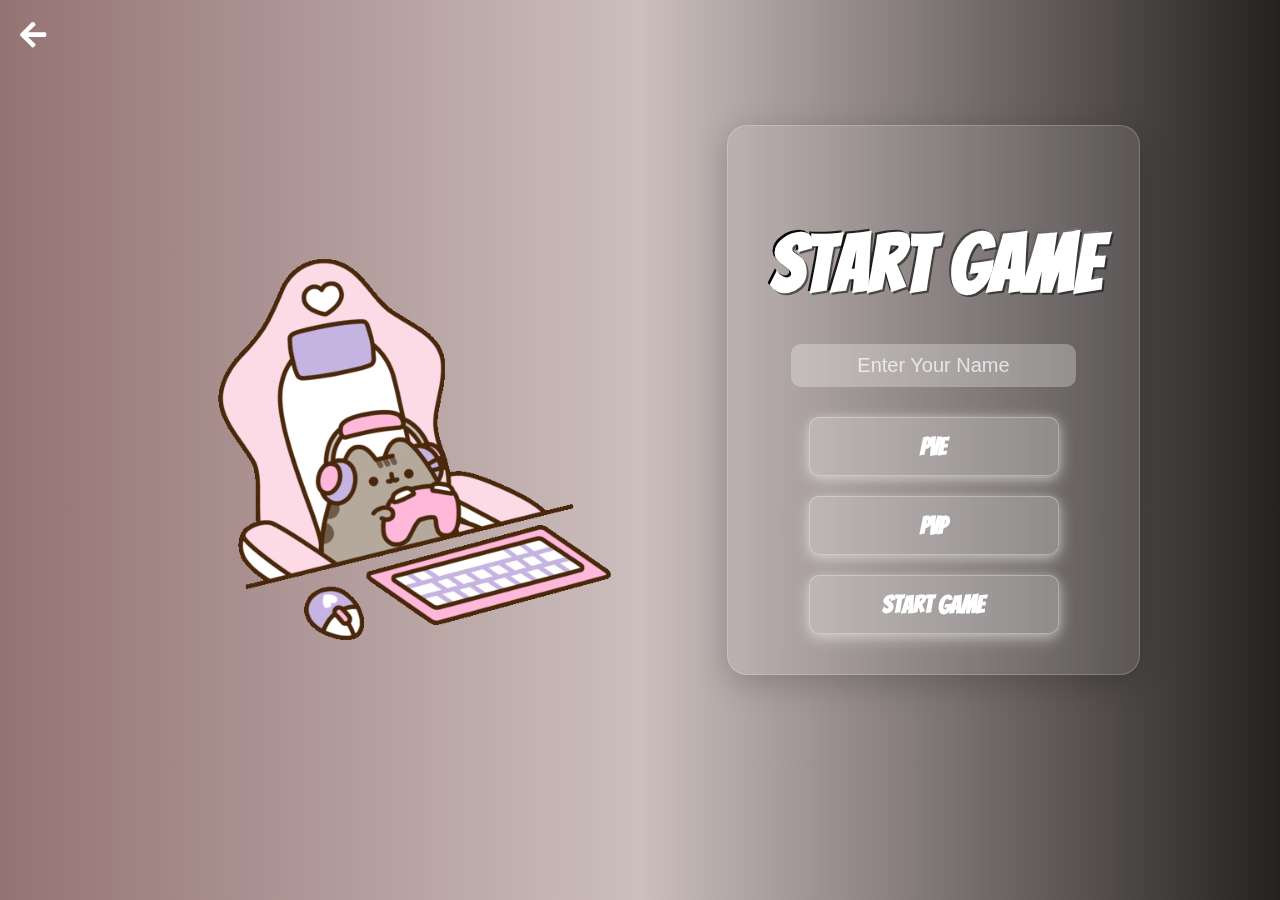
<file: project-tic-tac-toe/static/startGame.html>
<!DOCTYPE html>
<html lang="en">
<head>
    <meta charset="UTF-8">
    <meta name="viewport" content="width=device-width, initial-scale=1.0">
    <title>Start Game</title>
    <link rel="stylesheet" href="./css/startGame.css">
    <link href="https://fonts.googleapis.com/css2?family=Bangers&family=Jersey+15&display=swap" rel="stylesheet">
<link rel="stylesheet" href="https://cdnjs.cloudflare.com/ajax/libs/font-awesome/5.15.4/css/all.min.css" integrity="sha512-1ycn6IcaQQ40/MKBW2W4Rhis/DbILU74C1vSrLJxCq57o941Ym01SwNsOMqvEBFlcgUa6xLiPY/NS5R+E6ztJQ==" crossorigin="anonymous" referrerpolicy="no-referrer" /></head>
<body>
    <style>
    .side-cat {
    width: 400px;
    }
    .pvp-options {
        display: none;
        margin: 20px 0;
        padding: 20px;
        border: 2px solid #4CAF50;
        border-radius: 10px;
        background-color: rgba(255, 255, 255, 0.9);
    }
    .pvp-options.show {
        display: block;
    }
    .room-option {
        margin: 10px 0;
        padding: 15px;
        border: 2px solid #ddd;
        border-radius: 8px;
        cursor: pointer;
        transition: all 0.3s ease;
        text-align: center;
        background-color: white;
    }
    .room-option:hover {
        border-color: #4CAF50;
        background-color: #f0f8f0;
    }
    .room-option.selected {
        border-color: #4CAF50;
        background-color: #e8f5e8;
    }
    .room-input {
        width: 100%;
        padding: 10px;
        margin: 10px 0;
        border: 2px solid #ddd;
        border-radius: 5px;
        font-size: 16px;
        text-align: center;
    }
    .room-id-display {
        font-size: 24px;
        font-weight: bold;
        color: #4CAF50;
        margin: 10px 0;
        padding: 10px;
        background-color: #f0f8f0;
        border-radius: 5px;
        border: 2px dashed #4CAF50;
    }
    .copy-button {
        background-color: #4CAF50;
        color: white;
        border: none;
        padding: 5px 10px;
        border-radius: 3px;
        cursor: pointer;
        margin-left: 10px;
        font-size: 12px;
    }
    .copy-button:hover {
        background-color: #45a049;
    }
</style>
    <div class="background">
        <!-- <img id="background" src="./img/iosd.png" alt="Background" > -->
    </div>

    <div class="main-layout">
        <!-- Cột Trái - Mèo Gaming -->
        <div class="left-side">
            <img src="./img/catplaygame.gif" class="side-cat" alt="Gaming Cat" >
        </div>

        <!-- Cột Phải - Form Nhập Tên & Mode -->
        <div class="right-side">
            <h1 id="title-menu">Start Game</h1>
            <label for="playerName" class="sr-only">Enter Your Name</label>
            <input type="text" id="playerName" placeholder="Enter Your Name" class="input-field" aria-label="Player Name">
            <div class="error-message" id="errorMessage"></div>

            <div class="menu-buttons">
                <button class="fonts-button mode-btn" onclick="selectMode('PVE')">PVE</button>
                <button class="fonts-button mode-btn" onclick="selectMode('PVP')">PVP</button>
                <button class="fonts-button" onclick="confirmStart()">Start Game</button>
            </div>

            <!-- PvP Options -->
            <div id="pvpOptions" class="pvp-options">
                <h3>Chọn cách chơi PvP:</h3>
                
                <div class="room-option" onclick="selectRoomOption('create')">
                    <h4>🏠 Tạo phòng mới</h4>
                    <p>Tạo phòng mới và chia sẻ ID với bạn bè</p>
                </div>
                
                <div class="room-option" onclick="selectRoomOption('join')">
                    <h4>🚪 Tham gia phòng</h4>
                    <p>Nhập ID phòng để tham gia phòng đã có</p>
                </div>

                <div id="createRoomSection" style="display: none;">
                    <div class="room-id-display">
                        ID Phòng của bạn: <span id="generatedRoomId"></span>
                        <button class="copy-button" onclick="copyRoomId()">Copy</button>
                    </div>
                    <p>Chia sẻ ID này với bạn bè để họ có thể tham gia!</p>
                </div>

                <div id="joinRoomSection" style="display: none;">
                    <input type="text" id="roomIdInput" class="room-input" placeholder="Nhập ID phòng (ví dụ: ABC123)" maxlength="6">
                    <p>Nhập ID phòng mà bạn bè đã chia sẻ</p>
                </div>
            </div>
        </div>

        <!-- Nút Return Icon -->
        <div class="return-icon" onclick="returnToMenu()">
            <i class="fas fa-arrow-left"></i>
        </div>
    </div>

    <script>
        let selectedMode = '';
        let roomOption = '';
        let generatedRoomId = '';

        function selectMode(mode) {
            selectedMode = mode;
            document.querySelectorAll('.mode-btn').forEach(btn => btn.classList.remove('active'));
            document.querySelector(`.mode-btn[onclick="selectMode('${mode}')"]`).classList.add('active');
            
            const pvpOptions = document.getElementById('pvpOptions');
            if (mode === 'PVP') {
                pvpOptions.classList.add('show');
            } else {
                pvpOptions.classList.remove('show');
                resetPvPOptions();
            }
        }

        function selectRoomOption(option) {
            roomOption = option;
            document.querySelectorAll('.room-option').forEach(opt => opt.classList.remove('selected'));
            document.querySelector(`.room-option[onclick="selectRoomOption('${option}')"]`).classList.add('selected');
            
            const createSection = document.getElementById('createRoomSection');
            const joinSection = document.getElementById('joinRoomSection');
            
            if (option === 'create') {
                generatedRoomId = generateRoomId();
                document.getElementById('generatedRoomId').textContent = generatedRoomId;
                createSection.style.display = 'block';
                joinSection.style.display = 'none';
            } else if (option === 'join') {
                createSection.style.display = 'none';
                joinSection.style.display = 'block';
            }
        }

        function generateRoomId() {
            const chars = 'ABCDEFGHIJKLMNOPQRSTUVWXYZ0123456789';
            let result = '';
            for (let i = 0; i < 6; i++) {
                result += chars.charAt(Math.floor(Math.random() * chars.length));
            }
            return result;
        }

        function copyRoomId() {
            navigator.clipboard.writeText(generatedRoomId).then(() => {
                const button = document.querySelector('.copy-button');
                const originalText = button.textContent;
                button.textContent = 'Copied!';
                setTimeout(() => {
                    button.textContent = originalText;
                }, 2000);
            });
        }

        function resetPvPOptions() {
            roomOption = '';
            generatedRoomId = '';
            document.querySelectorAll('.room-option').forEach(opt => opt.classList.remove('selected'));
            document.getElementById('createRoomSection').style.display = 'none';
            document.getElementById('joinRoomSection').style.display = 'none';
            document.getElementById('roomIdInput').value = '';
        }

        function confirmStart() {
            const playerName = document.getElementById('playerName').value.trim();
            const errorMessage = document.getElementById('errorMessage');
            
            errorMessage.style.display = 'none';
            errorMessage.textContent = '';

            if (!playerName) {
                errorMessage.textContent = 'Please enter your name!';
                errorMessage.style.display = 'block';
                return;
            }
            if (!selectedMode) {
                errorMessage.textContent = 'Please select a mode!';
                errorMessage.style.display = 'block';
                return;
            }

            let roomId = 'default';
            
            if (selectedMode === 'PVP') {
                if (!roomOption) {
                    errorMessage.textContent = 'Vui lòng chọn tạo phòng hoặc tham gia phòng!';
                    errorMessage.style.display = 'block';
                    return;
                }
                
                if (roomOption === 'create') {
                    roomId = generatedRoomId;
                } else if (roomOption === 'join') {
                    roomId = document.getElementById('roomIdInput').value.trim().toUpperCase();
                    if (!roomId) {
                        errorMessage.textContent = 'Vui lòng nhập ID phòng!';
                        errorMessage.style.display = 'block';
                        return;
                    }
                    if (roomId.length !== 6) {
                        errorMessage.textContent = 'ID phòng phải có 6 ký tự!';
                        errorMessage.style.display = 'block';
                        return;
                    }
                }
            }

            localStorage.setItem('playerName', playerName);
            localStorage.setItem('gameMode', selectedMode);
            localStorage.setItem('roomId', roomId);
            localStorage.setItem('roomOption', roomOption);
            
            document.body.classList.add('page-transition');
            setTimeout(() => {
                window.location.href = `game.html?player=${encodeURIComponent(playerName)}&mode=${selectedMode}&room=${roomId}`;
            }, 1000);
        }

        function returnToMenu() {
            document.body.classList.add('page-transition');
            setTimeout(() => {
                window.location.href = './index.html';
            }, 1000);
        }
    </script>
</body>
</html>
</file>
<file: project-tic-tac-toe/static/css/startGame.css>
.return-icon {
    position: fixed;
    top: 20px;
    left: 20px;
    font-size: 30px;
    color: white;
    cursor: pointer;
    z-index: 10;
    transition: transform 0.2s ease;
}

.return-icon:hover {
    transform: scale(1.2);
}

body {
    background: #947373;
background: linear-gradient(90deg, rgba(148, 115, 115, 1) 0%, rgba(204, 191, 190, 1) 50%, rgba(36, 33, 33, 1) 100%);
    margin: 0;
    padding: 0;
    background-repeat: no-repeat;
    background-size: cover;
    background-position: center;
    background-attachment: fixed;
    font-family: "Bangers", sans-serif;
}

#background {
    width: 100vw;
    height: 100vh;
    object-fit: cover;
    position: fixed;
    top: 0;
    left: 0;
    z-index: 0;
}


.main-layout {
    display: flex;
    justify-content: center;
    align-items: center;
    height: 100vh;
    max-width: 1000px;
    margin: 0 auto;
    gap: 40px;
    position: relative;
    z-index: 2;
}

.left-side {
    flex: 1;
    display: flex;
    justify-content: center;
}

.right-side {
    display: flex;
    flex-direction: column;
    align-items: center;
    transform: translateY(-50px);
    padding: 40px;
    border-radius: 20px;
    background: rgba(255, 255, 255, 0.1); /* Màu mờ */
    backdrop-filter: blur(10px); /* Làm mờ background phía sau */
    box-shadow: 0 8px 32px rgba(0, 0, 0, 0.2); /* Đổ bóng mềm */
    border: 1px solid rgba(255, 255, 255, 0.2); /* Viền nhẹ */
}

.side-cat {
    width: 500px;
    max-width: 80vw;
}

#title-menu {
    font-size: 80px;
    margin-bottom: 40px;
    background: linear-gradient(90deg, #000000, #827A7A);
    -webkit-background-clip: text;
    background-clip: text;
    color: transparent;
    text-shadow: 2px 2px 0px #ffffff, 4px 4px 0px rgba(0,0,0,0.5);
}

.menu-buttons {
    display: flex;
    flex-direction: column;
    gap: 20px;
    width: 250px;
}

.fonts-button {
    font-family: "Bangers", sans-serif;
    font-size: 25px;
    font-weight: bolder;
    padding: 15px;
    border-radius: 10px;
    background: rgba(255, 255, 255, 0.15);
    backdrop-filter: blur(5px);
    color: white;
    border: 1px solid rgba(255, 255, 255, 0.3);
    cursor: pointer;
    box-shadow: 0 4px 15px rgba(255, 255, 255, 0.5),
                0 0 10px rgba(200, 200, 200, 0.3);
    transition: all 0.3s ease;
}

.fonts-button:hover {
    transform: translateY(-3px);
    box-shadow: 0 0 20px rgba(255, 255, 255, 0.3),
                0 0 30px rgba(230, 230, 230, 0.5);
}

.input-field {
    padding: 10px;
    font-size: 20px;
    border-radius: 10px;
    border: none;
    width: 80%;
    margin-bottom: 30px;
    background: rgba(255, 255, 255, 0.2);
    color: white;
    backdrop-filter: blur(5px);
    outline: none;
    text-align: center;
}

.input-field::placeholder {
    color: rgba(255, 255, 255, 0.7);
}

.mode-btn.active {
    background: white;
    color: black;
}

.error-message {
    color: #ff4ecb;
    font-size: 18px;
    margin-bottom: 20px;
    display: none;
    text-align: center;
}

.sr-only {
    position: absolute;
    width: 1px;
    height: 1px;
    padding: 0;
    margin: -1px;
    overflow: hidden;
    clip: rect(0, 0, 0, 0);
    border: 0;
}

.page-transition {
    animation: zoomFadeOut 1s forwards;
}

@keyframes zoomFadeOut {
    0% {
        opacity: 1;
        transform: scale(1);
    }
    100% {
        opacity: 0;
        transform: scale(0.8);
    }
}

@media (max-width: 768px) {
    .main-layout {
        flex-direction: column;
        gap: 20px;
    }
    .side-cat {
        width: 80vw;
        max-width: 300px;
    }
    .right-side {
        padding: 20px;
        transform: none;
    }
    .fonts-button {
        font-size: 20px;
        padding: 10px;
    }
    #title-menu {
        font-size: 24px;
    }
}
</file>
